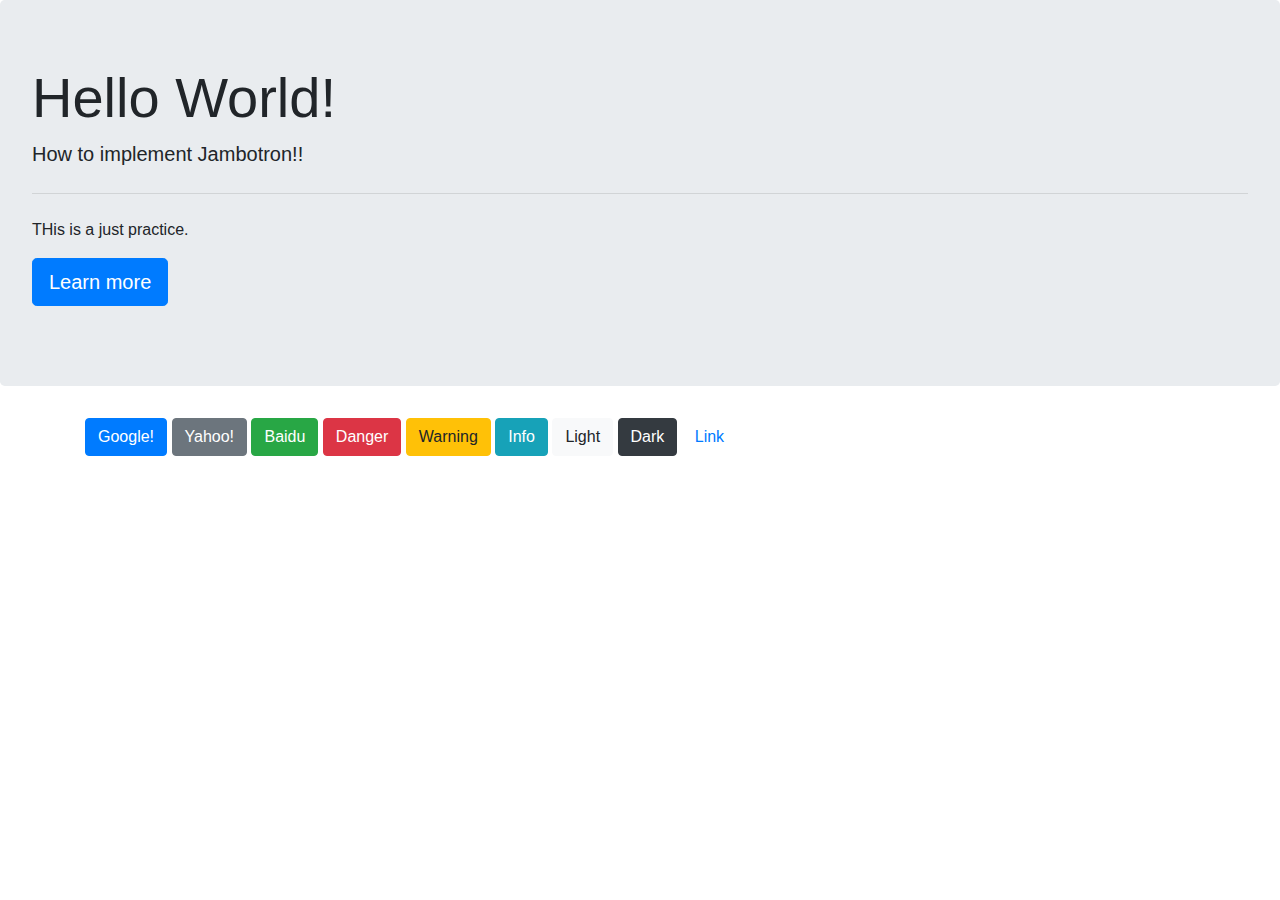
<file: boot.html>
<!DOCTYPE html>
<html lang="en">
<head>
    <meta charset="UTF-8">
    <meta name="viewport" content="width=device-width, initial-scale=1.0">
    <meta http-equiv="X-UA-Compatible" content="ie=edge">
    <link rel="stylesheet" href="https://maxcdn.bootstrapcdn.com/bootstrap/4.0.0/css/bootstrap.min.css" integrity="sha384-Gn5384xqQ1aoWXA+058RXPxPg6fy4IWvTNh0E263XmFcJlSAwiGgFAW/dAiS6JXm" crossorigin="anonymous">
    <title>Boot Strap Practice</title>
</head>
<body>
        <div class="jumbotron">
                <h1 class="display-4">Hello World!</h1>
                <p class="lead">How to implement Jambotron!!</p>
                <hr class="my-4">
                <p>THis is a just practice. </p>
                <p class="lead">
                  <a class="btn btn-primary btn-lg" href="#" role="button">Learn more</a>
                </p>
              </div>
    <div class="container">
              
            
        <button type="button" class="btn btn-primary" href="https://www.google.com/"> Google!</button>
        <button type="button" class="btn btn-secondary" href="https://www.yahoo.com/">Yahoo!</button>
        <button type="button" class="btn btn-success" href="https://www.baidu.com/">Baidu</button>
        <button type="button" class="btn btn-danger">Danger</button>
        <button type="button" class="btn btn-warning">Warning</button>
        <button type="button" class="btn btn-info">Info</button>
        <button type="button" class="btn btn-light">Light</button>
        <button type="button" class="btn btn-dark">Dark</button>
        
        <button type="button" class="btn btn-link">Link</button>
    </div>
</body>
</html>
</file>
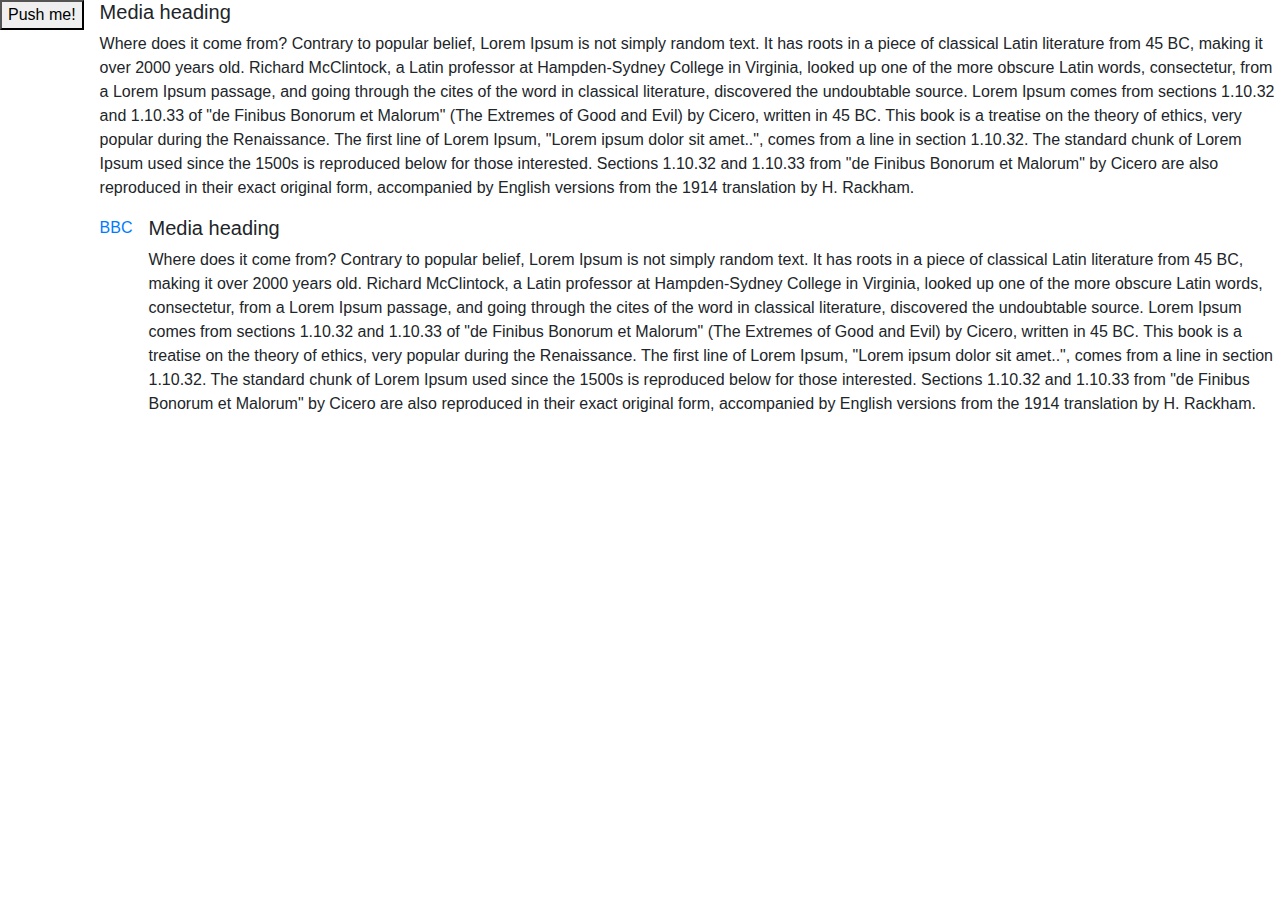
<file: font.html>
<!DOCTYPE html>
<html lang="en">
<head>
    <meta charset="UTF-8">
    <meta name="viewport" content="width=device-width, initial-scale=1.0">
    <meta http-equiv="X-UA-Compatible" content="ie=edge">
    <link href="https://fonts.googleapis.com/css?family=Gloria+Hallelujah" rel="stylesheet">
    <link href="https://fonts.googleapis.com/css?family=Dancing+Script|Gloria+Hallelujah" rel="stylesheet">
    <link rel="stylesheet" href="https://maxcdn.bootstrapcdn.com/bootstrap/4.0.0/css/bootstrap.min.css" integrity="sha384-Gn5384xqQ1aoWXA+058RXPxPg6fy4IWvTNh0E263XmFcJlSAwiGgFAW/dAiS6JXm" crossorigin="anonymous">
    <title>Font</title>
</head>
<body class="media">
    <style> 
    p {
        font-family: 'Gloria Hallelujah', cursive;
        font-family: 'Dancing Script', cursive;
        font-size: 24px;
        font-weight: 100;
        Line-height: 20px;
        Letter-spacing: 1.5px;
    }
        </style>
                
    <div class="media">
            <button class="mr-3" class="btn btn-success"> Push me!</button>
           
            <div class="media-body">
              <h5 class="mt-0">Media heading</h5>
              Where does it come from?
              Contrary to popular belief, Lorem Ipsum is not simply random text. It has roots in a piece of classical Latin literature from 45 BC, making it over 2000 years old. Richard McClintock, a Latin professor at Hampden-Sydney College in Virginia, looked up one of the more obscure Latin words, consectetur, from a Lorem Ipsum passage, and going through the cites of the word in classical literature, discovered the undoubtable source. Lorem Ipsum comes from sections 1.10.32 and 1.10.33 of "de Finibus Bonorum et Malorum" (The Extremes of Good and Evil) by Cicero, written in 45 BC. This book is a treatise on the theory of ethics, very popular during the Renaissance. 
              The first line of Lorem Ipsum, "Lorem ipsum dolor sit amet..", comes from a line in section 1.10.32.
              The standard chunk of Lorem Ipsum used since the 1500s is reproduced below for those interested. Sections 1.10.32 and 1.10.33 from "de Finibus Bonorum et Malorum" by Cicero are also reproduced in their exact original form, accompanied by English versions from the 1914 translation by H. Rackham.
              
               <div class="media mt-3">
                <a class="pr-3" class="btn btn-Link" href="http://www.bbc.com/news" class="larger"> BBC </a> 
           
                </a>
                <div class="media-body">
                  <h5 class="mt-0">Media heading</h5>
                  Where does it come from?
                  Contrary to popular belief, Lorem Ipsum is not simply random text. It has roots in a piece of classical Latin literature from 45 BC, making it over 2000 years old. Richard McClintock, a Latin professor at Hampden-Sydney College in Virginia, looked up one of the more obscure Latin words, consectetur, from a Lorem Ipsum passage, and going through the cites of the word in classical literature, discovered the undoubtable source. Lorem Ipsum comes from sections 1.10.32 and 1.10.33 of "de Finibus Bonorum et Malorum" (The Extremes of Good and Evil) by Cicero, written in 45 BC. This book is a treatise on the theory of ethics, very popular during the Renaissance. 
                  The first line of Lorem Ipsum, "Lorem ipsum dolor sit amet..", comes from a line in section 1.10.32.
                  The standard chunk of Lorem Ipsum used since the 1500s is reproduced below for those interested. Sections 1.10.32 and 1.10.33 from "de Finibus Bonorum et Malorum" by Cicero are also reproduced in their exact original form, accompanied by English versions from the 1914 translation by H. Rackham.
            </div>
            </div>
        </div>
    </div>
    
</body>
</html>
</file>
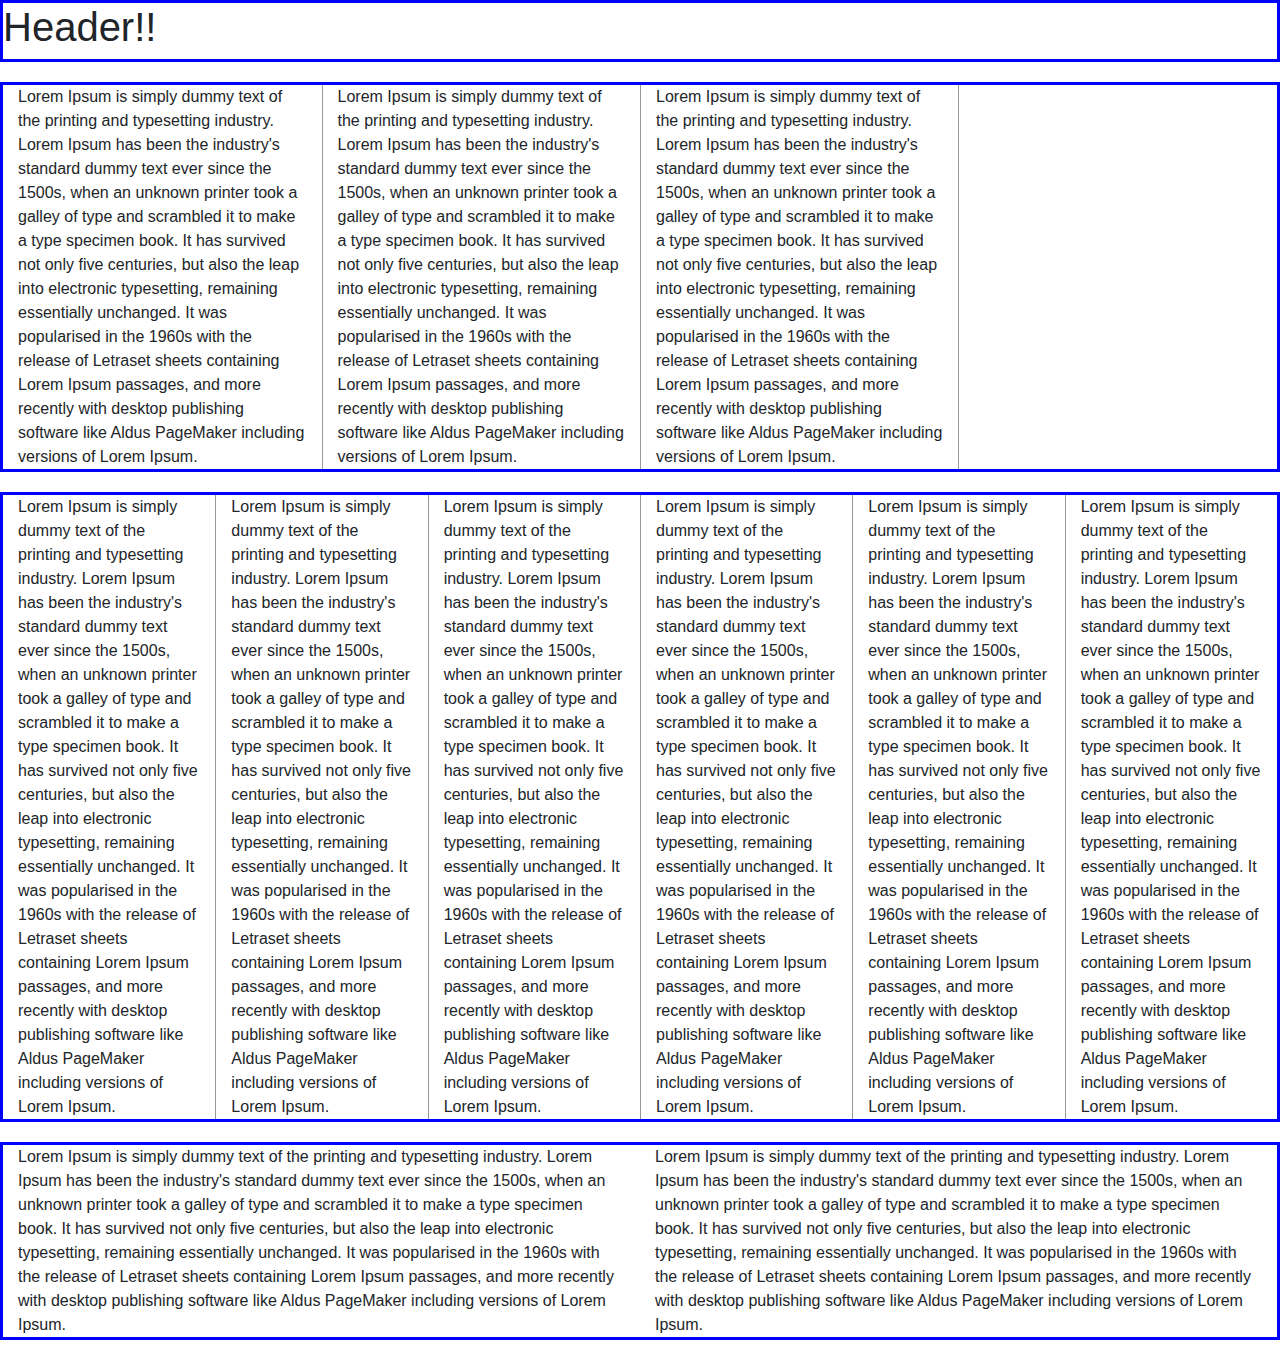
<file: Grid.html>
<!DOCTYPE html>
<html lang="en">
<head>
    <meta charset="UTF-8">
    <meta name="viewport" content="width=device-width, initial-scale=1.0">
    <meta http-equiv="X-UA-Compatible" content="ie=edge">
    <link rel="stylesheet" href="https://maxcdn.bootstrapcdn.com/bootstrap/4.0.0/css/bootstrap.min.css" integrity="sha384-Gn5384xqQ1aoWXA+058RXPxPg6fy4IWvTNh0E263XmFcJlSAwiGgFAW/dAiS6JXm" crossorigin="anonymous">
    <title>Gird</title>
</head>
<style>
    .row {
        margin-bottom: 20px;
        border: 3px solid blue;
    }
    #colum + #colum{
        border-left: 1px solid #999999;
    }

    .right-border {
        border-right: 1px solid #999999;
    }

</style>
<body>
    

    <div class="container-fluid">
        <div class="row">
            <h1> Header!!</h1>
        </div>
        <div class="row">
            <div class="col-md-3 colum" id="colum">
                    Lorem Ipsum is simply dummy text of the printing and typesetting industry. Lorem Ipsum has been the industry's standard dummy text ever since the 1500s, when an unknown printer took a galley of type and scrambled it to make a type specimen book. It has survived not only five centuries, but also the leap into electronic typesetting, remaining essentially unchanged. It was popularised in the 1960s with the release of Letraset sheets containing Lorem Ipsum passages, and more recently with desktop publishing software like Aldus PageMaker including versions of Lorem Ipsum.
            </div>
            <div class="col-md-3 colum" id="colum">
                    Lorem Ipsum is simply dummy text of the printing and typesetting industry. Lorem Ipsum has been the industry's standard dummy text ever since the 1500s, when an unknown printer took a galley of type and scrambled it to make a type specimen book. It has survived not only five centuries, but also the leap into electronic typesetting, remaining essentially unchanged. It was popularised in the 1960s with the release of Letraset sheets containing Lorem Ipsum passages, and more recently with desktop publishing software like Aldus PageMaker including versions of Lorem Ipsum.
            </div>
            <div class="col-md-3 colum right-border" id="colum">
                    Lorem Ipsum is simply dummy text of the printing and typesetting industry. Lorem Ipsum has been the industry's standard dummy text ever since the 1500s, when an unknown printer took a galley of type and scrambled it to make a type specimen book. It has survived not only five centuries, but also the leap into electronic typesetting, remaining essentially unchanged. It was popularised in the 1960s with the release of Letraset sheets containing Lorem Ipsum passages, and more recently with desktop publishing software like Aldus PageMaker including versions of Lorem Ipsum.
            </div>
        </div> 
        
        <div class="row">
            <div class="col-2 colum" id="colum">
                    Lorem Ipsum is simply dummy text of the printing and typesetting industry. Lorem Ipsum has been the industry's standard dummy text ever since the 1500s, when an unknown printer took a galley of type and scrambled it to make a type specimen book. It has survived not only five centuries, but also the leap into electronic typesetting, remaining essentially unchanged. It was popularised in the 1960s with the release of Letraset sheets containing Lorem Ipsum passages, and more recently with desktop publishing software like Aldus PageMaker including versions of Lorem Ipsum.
            </div>
            <div class="col-2 colum" id="colum">
                    Lorem Ipsum is simply dummy text of the printing and typesetting industry. Lorem Ipsum has been the industry's standard dummy text ever since the 1500s, when an unknown printer took a galley of type and scrambled it to make a type specimen book. It has survived not only five centuries, but also the leap into electronic typesetting, remaining essentially unchanged. It was popularised in the 1960s with the release of Letraset sheets containing Lorem Ipsum passages, and more recently with desktop publishing software like Aldus PageMaker including versions of Lorem Ipsum.
            </div>
            <div class="col-2 colum" id="colum">
                    Lorem Ipsum is simply dummy text of the printing and typesetting industry. Lorem Ipsum has been the industry's standard dummy text ever since the 1500s, when an unknown printer took a galley of type and scrambled it to make a type specimen book. It has survived not only five centuries, but also the leap into electronic typesetting, remaining essentially unchanged. It was popularised in the 1960s with the release of Letraset sheets containing Lorem Ipsum passages, and more recently with desktop publishing software like Aldus PageMaker including versions of Lorem Ipsum.
            </div>
            <div class="col-2 colum" id="colum">
                    Lorem Ipsum is simply dummy text of the printing and typesetting industry. Lorem Ipsum has been the industry's standard dummy text ever since the 1500s, when an unknown printer took a galley of type and scrambled it to make a type specimen book. It has survived not only five centuries, but also the leap into electronic typesetting, remaining essentially unchanged. It was popularised in the 1960s with the release of Letraset sheets containing Lorem Ipsum passages, and more recently with desktop publishing software like Aldus PageMaker including versions of Lorem Ipsum.
            </div>
            <div class="col-2 colum" id="colum">
                    Lorem Ipsum is simply dummy text of the printing and typesetting industry. Lorem Ipsum has been the industry's standard dummy text ever since the 1500s, when an unknown printer took a galley of type and scrambled it to make a type specimen book. It has survived not only five centuries, but also the leap into electronic typesetting, remaining essentially unchanged. It was popularised in the 1960s with the release of Letraset sheets containing Lorem Ipsum passages, and more recently with desktop publishing software like Aldus PageMaker including versions of Lorem Ipsum.
            </div>
            <div class="col-2 colum" id="colum">
                    Lorem Ipsum is simply dummy text of the printing and typesetting industry. Lorem Ipsum has been the industry's standard dummy text ever since the 1500s, when an unknown printer took a galley of type and scrambled it to make a type specimen book. It has survived not only five centuries, but also the leap into electronic typesetting, remaining essentially unchanged. It was popularised in the 1960s with the release of Letraset sheets containing Lorem Ipsum passages, and more recently with desktop publishing software like Aldus PageMaker including versions of Lorem Ipsum.
            </div>
        </div>

        <div class="row">
            <div class="col-lg-6 colum">
                    Lorem Ipsum is simply dummy text of the printing and typesetting industry. Lorem Ipsum has been the industry's standard dummy text ever since the 1500s, when an unknown printer took a galley of type and scrambled it to make a type specimen book. It has survived not only five centuries, but also the leap into electronic typesetting, remaining essentially unchanged. It was popularised in the 1960s with the release of Letraset sheets containing Lorem Ipsum passages, and more recently with desktop publishing software like Aldus PageMaker including versions of Lorem Ipsum.
            </div>
            <div class="col-lg-6 colum">
                    Lorem Ipsum is simply dummy text of the printing and typesetting industry. Lorem Ipsum has been the industry's standard dummy text ever since the 1500s, when an unknown printer took a galley of type and scrambled it to make a type specimen book. It has survived not only five centuries, but also the leap into electronic typesetting, remaining essentially unchanged. It was popularised in the 1960s with the release of Letraset sheets containing Lorem Ipsum passages, and more recently with desktop publishing software like Aldus PageMaker including versions of Lorem Ipsum.
            </div>

        </div>
    </div>
    
</body>
</html>
</file>
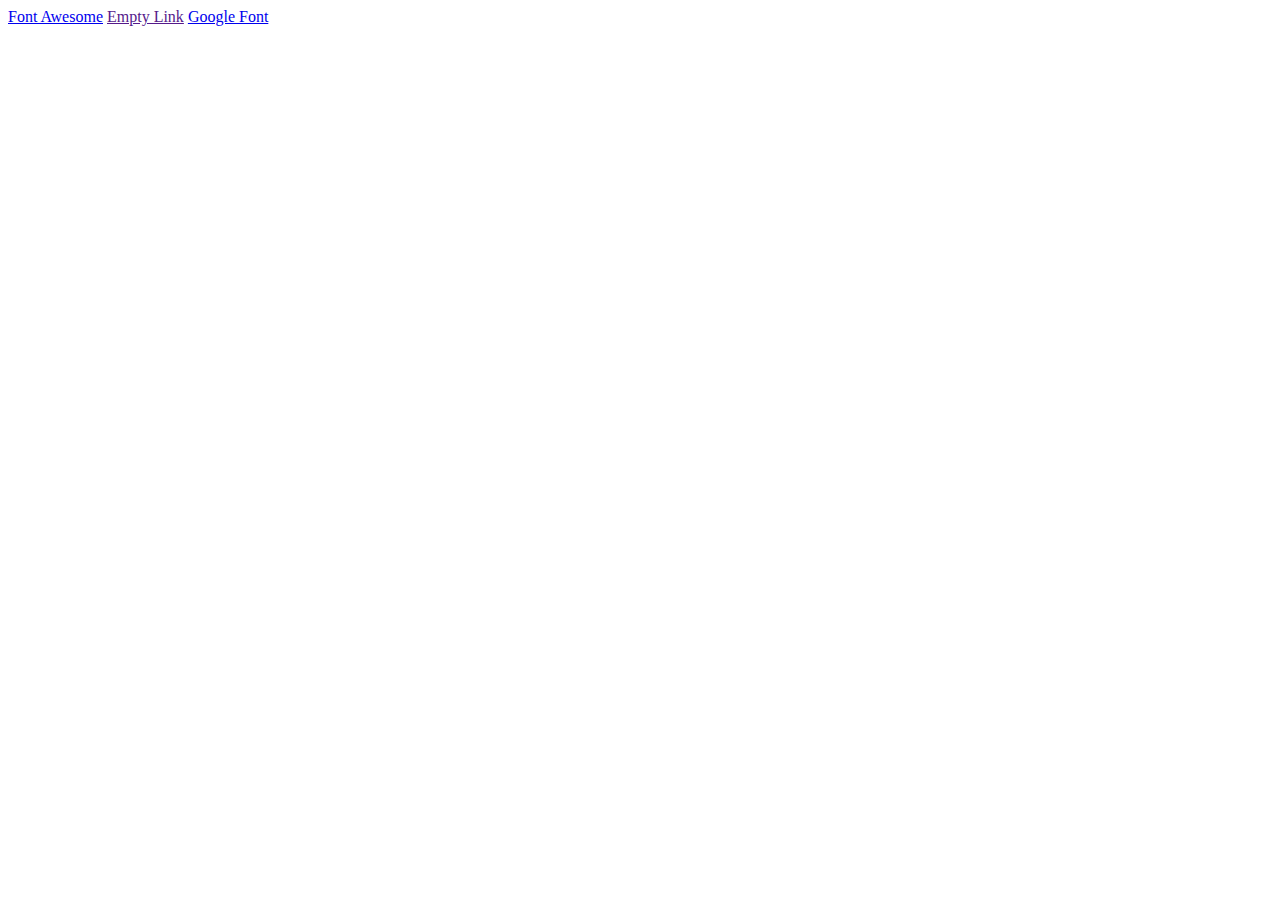
<file: psuedoPractice.html>
<!DOCTYPE html>
<html lang="en">
<head>
    <meta charset="UTF-8">
    <meta name="viewport" content="width=device-width, initial-scale=1.0">
    <meta http-equiv="X-UA-Compatible" content="ie=edge">
    <title>Psuedo Practice</title>
</head>
<body>
    <style>
        .hover:hover {
            background-color: black;
        }
        .focus:focus {
            color: pink;
        }
        .active:active {
            color: blue;
        }
        .default:default {
            color: red;
            opacity: .7;
        }

        .after::after {

        }

        h1 ::first-letter {
            font-size: 200px;

        }

        </style>
    <a class="hover", "default" href="https://fontawesome.com/icons?d=gallery&s=brands" alt="Font Awesome"> Font Awesome</a>
    <a class="focus" href="" alt="Font Awesome"> Empty Link</a>
    <a class="active" href="https://fonts.google.com/?category=Display,Handwriting&selection.family=Dancing+Script|Gloria+Hallelujah" alt="Google Font"> Google Font</a>
    
</body>
</html>
</file>
